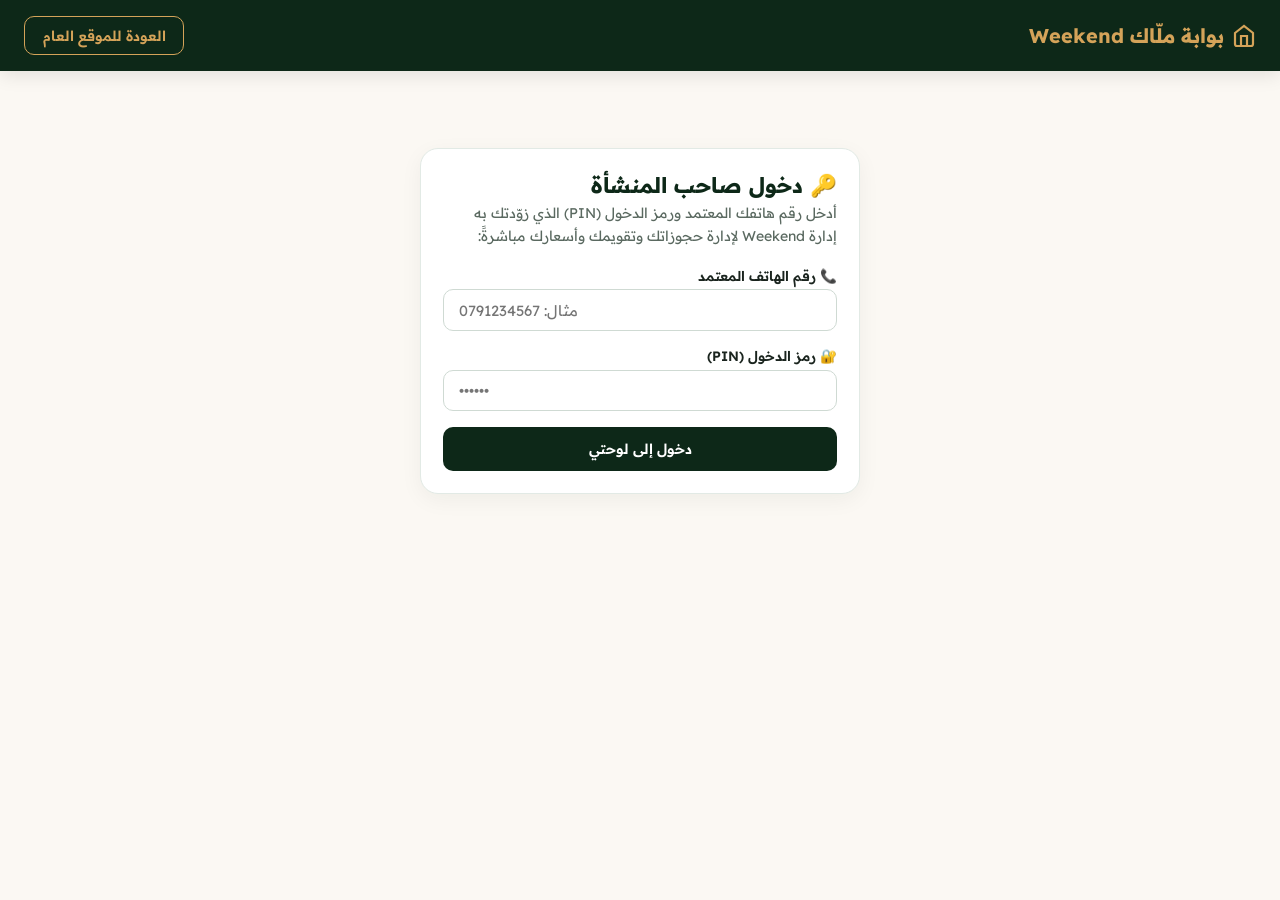
<file: owner.html>
<!DOCTYPE html>
<html lang="ar" dir="rtl">
<head>
    <meta charset="UTF-8">
    <meta name="viewport" content="width=device-width, initial-scale=1.0">
    <meta name="robots" content="noindex, nofollow, noarchive">
    <title>بوابة الملّاك — منصة Weekend الأردن</title>
    <link rel="preconnect" href="https://yeysruiowtjpwyicsukf.supabase.co" crossorigin>
    <link rel="preconnect" href="https://fonts.googleapis.com">
    <link rel="preconnect" href="https://fonts.gstatic.com" crossorigin>
    <link href="https://fonts.googleapis.com/css2?family=Readex+Pro:wght@400;500;600;700&display=swap" rel="stylesheet">
    <style>
        :root {
            --bg: #FBF8F3;
            --dark: #0D2818;
            --dark-2: #163E26;
            --gold: #D4A359;
            --ink: #1A241E;
            --muted: #5A6960;
            --card: #FFFFFF;
            --ok: #2E7D32;
            --danger: #D32F2F;
            --border: #E2EAE5;
        }
        * { box-sizing: border-box; margin: 0; padding: 0; font-family: 'Readex Pro', sans-serif; }
        body { background: var(--bg); color: var(--ink); min-height: 100vh; display: flex; flex-direction: column; }
        .navbar { background: var(--dark); color: white; padding: 1rem 1.5rem; display: flex; justify-content: space-between; align-items: center; flex-wrap: wrap; gap: 10px; box-shadow: 0 4px 18px rgba(0,0,0,0.1); }
        .brand { color: var(--gold); font-weight: 700; font-size: 1.25rem; text-decoration: none; display: inline-flex; align-items: center; gap: 8px; }
        .nav-actions { display: flex; gap: 8px; align-items: center; }
        .btn { border: none; border-radius: 10px; padding: 0.6rem 1.1rem; font-weight: 600; font-size: 0.88rem; cursor: pointer; transition: all 0.2s; font-family: inherit; }
        .btn-primary { background: var(--dark); color: white; }
        .btn-primary:hover { background: var(--dark-2); }
        .btn-gold { background: var(--gold); color: var(--dark); }
        .btn-gold:hover { opacity: 0.92; }
        .btn-outline { background: transparent; border: 1.5px solid var(--gold); color: var(--gold); text-decoration: none; }
        .btn-danger { background: #FFEBEE; color: var(--danger); border: 1px solid #FFCDD2; }
        .btn-danger:hover { background: #FFCDD2; }
        .btn:disabled { opacity: 0.6; cursor: not-allowed; }
        .container { max-width: 1120px; width: 100%; margin: 1.8rem auto; padding: 0 1.1rem; flex: 1; }
        .card { background: var(--card); border: 1px solid var(--border); border-radius: 18px; padding: 1.4rem; box-shadow: 0 6px 22px rgba(13,40,24,0.05); margin-bottom: 1.4rem; }
        .login-wrap { max-width: 440px; margin: 3rem auto; }
        h1, h2, h3 { color: var(--dark); }
        .subtitle { color: var(--muted); font-size: 0.88rem; margin-top: 4px; line-height: 1.6; }
        .form-group { margin-bottom: 1rem; }
        .form-group label { display: block; font-weight: 600; font-size: 0.85rem; margin-bottom: 0.35rem; color: var(--ink); }
        .form-control { width: 100%; padding: 0.65rem 0.9rem; border: 1.5px solid #CFDAD3; border-radius: 10px; font-size: 0.92rem; font-family: inherit; background: #fff; outline: none; }
        .form-control:focus { border-color: var(--dark); }
        .form-row { display: grid; grid-template-columns: repeat(auto-fit, minmax(170px, 1fr)); gap: 12px; }
        .stats-grid { display: grid; grid-template-columns: repeat(auto-fit, minmax(200px, 1fr)); gap: 14px; margin-bottom: 1.4rem; }
        .stat-box { background: white; border: 1px solid var(--border); border-radius: 16px; padding: 1.1rem 1.3rem; }
        .stat-label { font-size: 0.8rem; color: var(--muted); margin-bottom: 4px; }
        .stat-val { font-size: 1.6rem; font-weight: 700; color: var(--dark); }
        .tabs { display: flex; gap: 8px; margin-bottom: 1.2rem; flex-wrap: wrap; }
        .tab-btn { background: #EAEFED; color: var(--dark); border: none; padding: 0.6rem 1.15rem; border-radius: 12px; font-weight: 600; font-size: 0.88rem; cursor: pointer; }
        .tab-btn.active { background: var(--dark); color: var(--gold); }
        .tab-pane { display: none; }
        .tab-pane.active { display: block; }
        .table-wrap { overflow-x: auto; border: 1px solid var(--border); border-radius: 12px; }
        table { width: 100%; border-collapse: collapse; font-size: 0.86rem; }
        th { background: var(--dark); color: var(--gold); padding: 0.8rem; text-align: right; white-space: nowrap; }
        td { padding: 0.75rem 0.8rem; border-bottom: 1px solid #F0F3F1; vertical-align: middle; }
        tr:last-child td { border-bottom: none; }
        .badge { display: inline-block; padding: 3px 10px; border-radius: 20px; font-size: 0.75rem; font-weight: 700; }
        .badge-ok { background: #E8F5E9; color: var(--ok); }
        .badge-pend { background: #FFF3E0; color: #E65100; }
        .badge-lock { background: #E3F2FD; color: #0D47A1; }
        .fac-grid { display: grid; grid-template-columns: repeat(auto-fill, minmax(290px, 1fr)); gap: 14px; }
        .fac-card { border: 1.5px solid var(--border); border-radius: 14px; overflow: hidden; background: #fff; display: flex; flex-direction: column; }
        .fac-card img { width: 100%; height: 155px; object-fit: cover; }
        .fac-card-body { padding: 1rem; flex: 1; display: flex; flex-direction: column; justify-content: space-between; gap: 10px; }
        .photos-strip { display: flex; flex-wrap: wrap; gap: 10px; margin-top: 8px; }
        .photo-thumb { position: relative; width: 88px; height: 70px; border-radius: 10px; overflow: hidden; border: 2px solid var(--border); }
        .photo-thumb img { width: 100%; height: 100%; object-fit: cover; }
        .photo-del { position: absolute; top: 3px; left: 3px; width: 22px; height: 22px; border-radius: 50%; border: none; background: rgba(211,47,47,0.9); color: white; font-weight: 700; cursor: pointer; font-size: 0.75rem; }
        .upload-label { display: inline-flex; align-items: center; gap: 8px; background: #F0F8F4; border: 1.5px dashed var(--ok); color: var(--ok); padding: 0.65rem 1.1rem; border-radius: 10px; font-weight: 700; font-size: 0.85rem; cursor: pointer; position: relative; overflow: hidden; }
        .upload-label input { position: absolute; inset: 0; opacity: 0; cursor: pointer; }
        .toast { position: fixed; bottom: 20px; right: 20px; background: var(--dark); color: white; padding: 0.9rem 1.4rem; border-radius: 10px; box-shadow: 0 8px 24px rgba(0,0,0,0.22); display: none; z-index: 3000; font-size: 0.88rem; max-width: calc(100vw - 40px); }
        .toast.show { display: block; }
    </style>
</head>
<body>
    <nav class="navbar">
        <a href="/" class="brand">
            <svg width="24" height="24" viewBox="0 0 24 24" fill="none" stroke="currentColor" stroke-width="2.2"><path d="M3 9l9-7 9 7v11a2 2 0 0 1-2 2H5a2 2 0 0 1-2-2z"/><polyline points="9 22 9 12 15 12 15 22"/></svg>
            بوابة ملّاك Weekend
        </a>
        <div class="nav-actions">
            <a href="/" class="btn btn-outline">العودة للموقع العام</a>
            <button type="button" class="btn btn-gold" id="btn-owner-logout" style="display:none;">تسجيل الخروج</button>
        </div>
    </nav>

    <main class="container">
        <!-- Login View -->
        <section id="owner-login-section" class="login-wrap">
            <div class="card">
                <h1 style="font-size:1.35rem;margin-bottom:4px;">🔑 دخول صاحب المنشأة</h1>
                <p class="subtitle" style="margin-bottom:1.2rem;">أدخل رقم هاتفك المعتمد ورمز الدخول (PIN) الذي زوّدتك به إدارة Weekend لإدارة حجوزاتك وتقويمك وأسعارك مباشرةً:</p>
                <form id="owner-login-form">
                    <div class="form-group">
                        <label for="own-login-phone">📞 رقم الهاتف المعتمد</label>
                        <input type="tel" class="form-control" id="own-login-phone" required placeholder="مثال: 0791234567" style="direction:ltr;">
                    </div>
                    <div class="form-group">
                        <label for="own-login-pin">🔐 رمز الدخول (PIN)</label>
                        <input type="password" class="form-control" id="own-login-pin" required minlength="4" maxlength="20" placeholder="••••••" style="direction:ltr;">
                    </div>
                    <button type="submit" class="btn btn-primary" id="btn-own-login" style="width:100%;padding:0.8rem;">دخول إلى لوحتي</button>
                </form>
            </div>
        </section>

        <!-- Dashboard View -->
        <section id="owner-dashboard-section" style="display:none;">
            <div style="display:flex;justify-content:space-between;align-items:center;flex-wrap:wrap;gap:10px;margin-bottom:1.1rem;">
                <div>
                    <h1 id="owner-welcome-title" style="font-size:1.4rem;">مرحباً بك في بوابة الملّاك</h1>
                    <p class="subtitle">إدارة كاملة لحجوزاتك، قفل المواعيد الخارجية، وتحديث أسعارك وصورك في أي وقت.</p>
                </div>
                <button type="button" class="btn btn-gold" id="btn-owner-refresh">🔄 تحديث البيانات</button>
            </div>

            <div class="stats-grid">
                <div class="stat-box"><div class="stat-label">منشآتي النشطة</div><div class="stat-val" id="stat-own-facs">0</div></div>
                <div class="stat-box"><div class="stat-label">حجوزات مؤكدة قادمة</div><div class="stat-val" id="stat-own-confirmed" style="color:var(--ok);">0</div></div>
                <div class="stat-box"><div class="stat-label">طلبات قيد التأكيد</div><div class="stat-val" id="stat-own-pending" style="color:#E65100;">0</div></div>
                <div class="stat-box"><div class="stat-label">إجمالي قيمة حجوزاتي المؤكدة</div><div class="stat-val" id="stat-own-total">0 JOD</div></div>
            </div>

            <div class="tabs">
                <button type="button" class="tab-btn active" data-tab="tab-bookings">📅 حجوزاتي وقفل التواريخ</button>
                <button type="button" class="tab-btn" data-tab="tab-facilities">🏡 منشآتي وتعديل الأسعار والصور</button>
                <button type="button" class="tab-btn" data-tab="tab-requests">📬 حالة طلباتي لدى الإدارة</button>
            </div>

            <!-- Tab 1: Bookings & Quick External Block -->
            <div id="tab-bookings" class="tab-pane active">
                <div class="card" style="background:linear-gradient(135deg,#FFF9EF,#FFFDF9);border-color:var(--gold);">
                    <h2 style="font-size:1.1rem;margin-bottom:4px;">🔒 قفل موعد محجوز خارجياً (هاتفياً أو صيانة)</h2>
                    <p class="subtitle" style="margin-bottom:1rem;">أقفل أي يوم أو شفت أو ساعات ملعب فوراً لمنع الحجز المزدوج على الموقع:</p>
                    <form id="owner-block-form">
                        <div class="form-row">
                            <div class="form-group">
                                <label for="ob-facility">1. اختر المنشأة</label>
                                <select class="form-control" id="ob-facility" required></select>
                            </div>
                            <div class="form-group">
                                <label for="ob-date">2. التاريخ</label>
                                <input type="date" class="form-control" id="ob-date" required>
                            </div>
                            <div class="form-group" id="ob-shift-wrap">
                                <label for="ob-shift">3. الشفت</label>
                                <select class="form-control" id="ob-shift">
                                    <option value="fullday">🔒 يوم كامل</option>
                                    <option value="morning">☀️ صباحي فقط</option>
                                    <option value="evening">🌙 مسائي فقط</option>
                                </select>
                            </div>
                            <div class="form-group" id="ob-pitch-wrap" style="display:none;">
                                <label for="ob-start-hour">3. ساعة البدء وعدد الساعات</label>
                                <div style="display:flex;gap:6px;">
                                    <select class="form-control" id="ob-start-hour">
                                        <option value="all">اليوم بالكامل</option>
                                        <option value="6">06:00 ص</option><option value="8">08:00 ص</option><option value="10">10:00 ص</option>
                                        <option value="12">12:00 ظ</option><option value="14">02:00 م</option><option value="16">04:00 م</option>
                                        <option value="18">06:00 م</option><option value="20">08:00 م</option><option value="22">10:00 م</option>
                                    </select>
                                    <input type="number" class="form-control" id="ob-hours" min="2" max="18" value="2" style="width:76px;display:none;" placeholder="ساعات">
                                </div>
                            </div>
                        </div>
                        <div class="form-row" style="align-items:end;">
                            <div class="form-group" style="margin-bottom:0;">
                                <label for="ob-note">4. ملاحظة (اختياري)</label>
                                <input type="text" class="form-control" id="ob-note" maxlength="80" placeholder="مثال: حجز عائلة عبر الهاتف / تنظيف مسبح">
                            </div>
                            <div class="form-group" style="margin-bottom:0;">
                                <button type="submit" class="btn btn-primary" id="btn-ob-submit" style="width:100%;padding:0.72rem;color:var(--gold);border:1.5px solid var(--gold);">🔒 قفل الموعد الآن</button>
                            </div>
                        </div>
                    </form>
                </div>

                <div class="card">
                    <h2 style="font-size:1.1rem;margin-bottom:0.9rem;">📋 جدول حجوزات منشآتي</h2>
                    <div class="table-wrap">
                        <table>
                            <thead>
                                <tr>
                                    <th>التذكرة / النوع</th>
                                    <th>المنشأة</th>
                                    <th>العميل والهاتف</th>
                                    <th>الموعد والتفاصيل</th>
                                    <th>الإجمالي / المتبقي عندك</th>
                                    <th>الحالة والإجراء</th>
                                </tr>
                            </thead>
                            <tbody id="owner-bookings-tbody"></tbody>
                        </table>
                    </div>
                </div>
            </div>

            <!-- Tab 2: My Facilities & Self-Edit Prices / Photos -->
            <div id="tab-facilities" class="tab-pane">
                <div class="fac-grid" id="owner-facilities-grid" style="margin-bottom:1.4rem;"></div>

                <div class="card" id="owner-edit-fac-card" style="display:none;">
                    <div style="display:flex;justify-content:space-between;align-items:center;margin-bottom:1rem;">
                        <h2 id="oef-title" style="font-size:1.15rem;">✏️ تعديل الأسعار والصور</h2>
                        <button type="button" class="btn btn-danger" id="btn-oef-cancel">إغلاق التعديل</button>
                    </div>
                    <form id="owner-edit-fac-form">
                        <input type="hidden" id="oef-id">
                        <input type="hidden" id="oef-category">

                        <div id="oef-farm-prices" class="form-row">
                            <div class="form-group"><label>سعر الصباحي (JOD)</label><input type="number" step="0.5" min="1" class="form-control" id="oef-price-day"></div>
                            <div class="form-group"><label>سعر المسائي (JOD)</label><input type="number" step="0.5" min="1" class="form-control" id="oef-price-night"></div>
                            <div class="form-group"><label>سعر اليوم الكامل (JOD)</label><input type="number" step="0.5" min="1" class="form-control" id="oef-price-full"></div>
                        </div>
                        <div id="oef-field-prices" class="form-row" style="display:none;">
                            <div class="form-group"><label>سعر الساعة (JOD)</label><input type="number" step="0.5" min="0.5" class="form-control" id="oef-hourly-rate"></div>
                        </div>
                        <div id="oef-transport-prices" class="form-row" style="display:none;">
                            <div class="form-group"><label>سعر الكيلومتر (JOD)</label><input type="number" step="0.05" min="0" class="form-control" id="oef-price-km"></div>
                            <div class="form-group"><label>سعر الراكب (JOD)</label><input type="number" step="0.1" min="0" class="form-control" id="oef-price-person"></div>
                        </div>

                        <div class="form-row">
                            <div class="form-group"><label>🛡️ مبلغ التأمين المسترد عند الوصول (JOD)</label><input type="number" step="1" min="0" class="form-control" id="oef-security-deposit"></div>
                        </div>
                        <div class="form-group">
                            <label>الوصف والمواصفات</label>
                            <textarea class="form-control" id="oef-specs" rows="3" maxlength="2500"></textarea>
                        </div>
                        <div class="form-group">
                            <label>سياسة الإلغاء والاسترداد</label>
                            <textarea class="form-control" id="oef-cancel-policy" rows="2" maxlength="1200"></textarea>
                        </div>
                        <div class="form-group">
                            <label>📸 صور المنشأة (يمكنك إضافة صور جديدة أو حذف الصور القديمة مباشرةً):</label>
                            <label class="upload-label">
                                <span>➕ رفع صور جديدة من جهازك</span>
                                <input type="file" id="oef-photo-upload" accept="image/jpeg,image/png,image/webp" multiple>
                            </label>
                            <small id="oef-upload-status" style="display:block;margin-top:4px;color:var(--muted);"></small>
                            <div class="photos-strip" id="oef-photos-strip"></div>
                        </div>
                        <button type="submit" class="btn btn-primary" id="btn-oef-save" style="width:100%;padding:0.85rem;">📤 إرسال التحديثات لموافقة الإدارة</button>
                    </form>
                </div>
            </div>

            <!-- Tab 3: Owner Requests Status -->
            <div id="tab-requests" class="tab-pane">
                <div class="card">
                    <h2 style="font-size:1.1rem;margin-bottom:0.4rem;">📬 سجل طلباتي وحالة موافقة الإدارة</h2>
                    <p class="subtitle" style="margin-bottom:0.9rem;">جميع طلبات قفل المواعيد وتعديل الأسعار والصور تُراجع وتُعتمد من إدارة Weekend قبل نشرها:</p>
                    <div class="table-wrap">
                        <table>
                            <thead><tr><th>المنشأة</th><th>تفاصيل الطلب</th><th>الحالة</th><th>ملاحظة الإدارة</th></tr></thead>
                            <tbody id="owner-requests-tbody"></tbody>
                        </table>
                    </div>
                </div>
            </div>
        </section>
    </main>

    <div id="toast" class="toast"></div>

    <script src="/vendor/supabase-js-2.49.1.fcbf015d9a.js" integrity="sha384-tuevtT+97g9yLeuT/m52ejUJbc0hzsN6MPLiQEccySreiGjrcgk2tMBJR7/l6HGM" crossorigin="anonymous"></script>
    <script src="/assets/js/owner.09c9910cf8.js"></script>
</body>
</html>
</file>
